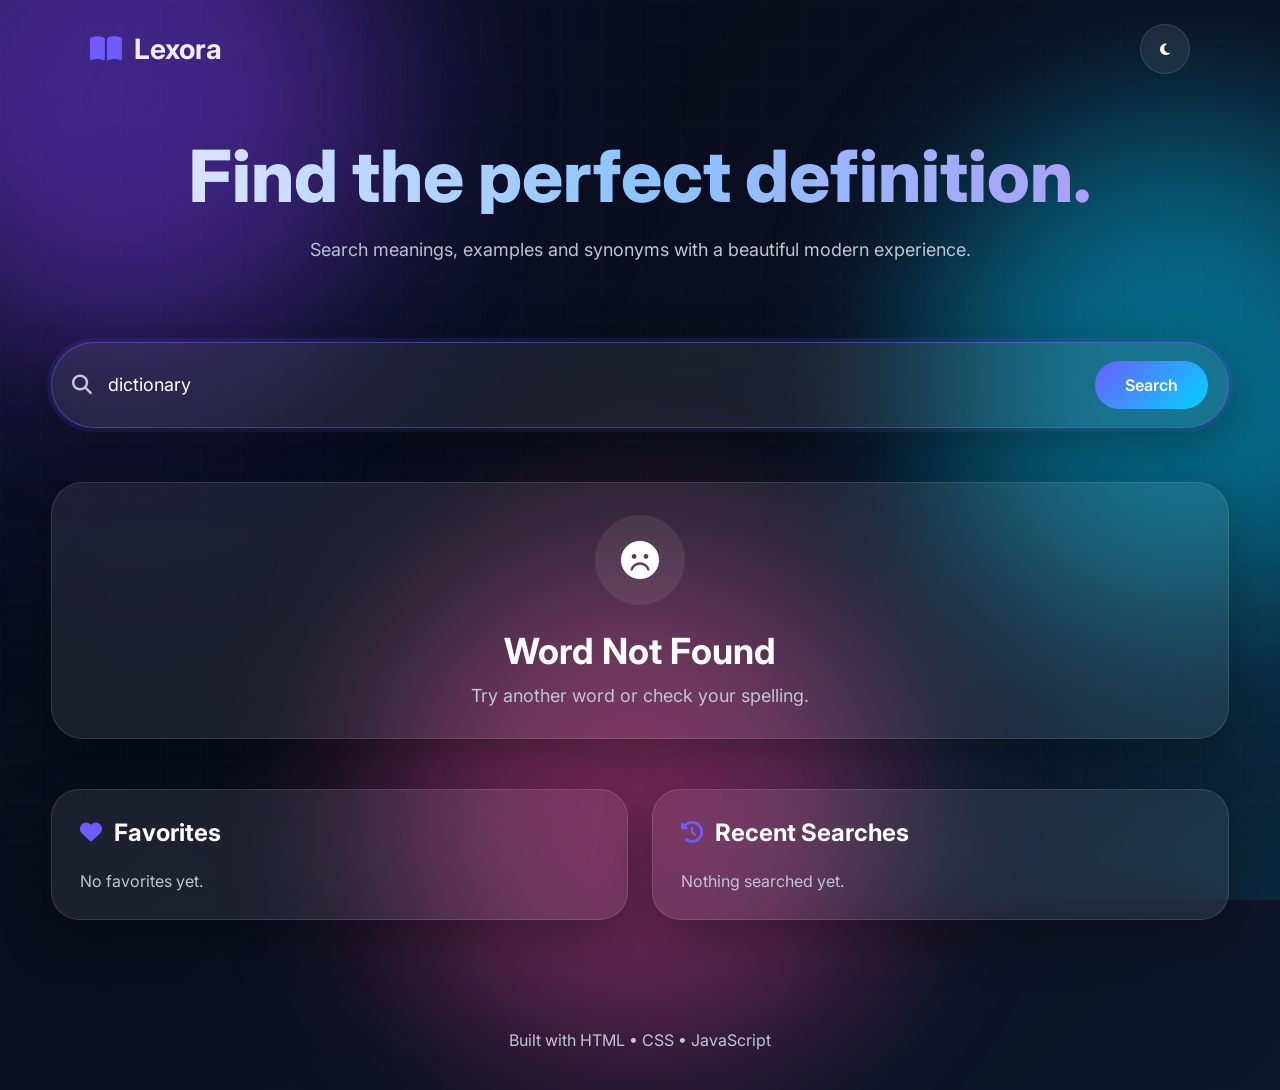
<file: index.html>
<!DOCTYPE html>
<html lang="en">

<head>
    <meta charset="UTF-8">
    <meta name="viewport" content="width=device-width, initial-scale=1.0">

    <title>Lexora | Modern Dictionary</title>
    <link rel="icon" type="image/jpg" href="favicon.jpg">

    <link rel="manifest" href="manifest.json">
    <meta name="theme-color" content="#6c63ff">

    <!-- Google Fonts -->
    <link rel="preconnect" href="https://fonts.googleapis.com">
    <link rel="preconnect" href="https://fonts.gstatic.com" crossorigin>

    <link href="https://fonts.googleapis.com/css2?family=Inter:wght@100..900&display=swap" rel="stylesheet">

    <!-- Icons -->
    <link rel="stylesheet"
        href="https://cdnjs.cloudflare.com/ajax/libs/font-awesome/6.7.2/css/all.min.css">
      <link rel="stylesheet" href="style.css">
</head>

<body>

    <!-- Aurora Background -->

    <div class="aurora aurora1"></div>
    <div class="aurora aurora2"></div>
    <div class="aurora aurora3"></div>

    <!-- Navbar -->

    <nav>

        <div class="logo">

            <i class="fa-solid fa-book-open"></i>

            <span>Lexora</span>

        </div>

        <div class="nav-right">

            <button id="themeBtn">

                <i class="fa-solid fa-moon"></i>

            </button>

        </div>

    </nav>

    <!-- Main -->

    <main>

        <!-- Hero -->

        <section class="hero">

            <h1>
                Find the perfect definition.
            </h1>

            <p>

                Search meanings, examples and synonyms with a beautiful modern experience.

            </p>

        </section>

        <!-- Search -->

        <section class="search-section">

            <div class="search-box">

                <i class="fa-solid fa-magnifying-glass"></i>

                <input
                    type="text"
                    id="searchInput"
                    placeholder="Search any English word..."
                    autocomplete="off"
                >

                <button id="searchBtn">

                    Search

                </button>

            </div>

        </section>

        <!-- Loader -->

        <section id="loader" class="hidden">

            <div class="skeleton title"></div>

            <div class="skeleton line"></div>

            <div class="skeleton line"></div>

            <div class="skeleton line short"></div>

        </section>

        <!-- Result -->

        <section id="result" class="card hidden">

            <div class="top">

                <div>

                    <h2 id="word"></h2>

                    <span id="phonetic"></span>

                </div>

                <button id="favBtn">

                    <i class="fa-regular fa-heart"></i>

                </button>

            </div>

            <div id="meanings">

            </div>

            <div id="synonymBox">

                <h3>

                    Synonyms

                </h3>

                <div id="synonyms">

                </div>

            </div>

        </section>

        <!-- Error -->

        <section id="errorCard" class="card hidden">

            <div class="error-icon">

                <i class="fa-solid fa-face-frown"></i>

            </div>

            <h2>

                Word Not Found

            </h2>

            <p>

                Try another word or check your spelling.

            </p>

        </section>

        <!-- Grid -->

        <section class="grid">

            <!-- Favorites -->

            <div class="glass">

                <div class="heading">

                    <i class="fa-solid fa-heart"></i>

                    <h3>

                        Favorites

                    </h3>

                </div>

                <div id="favorites">

                    <p class="empty">

                        No favorites yet.

                    </p>

                </div>

            </div>

            <!-- Recent -->

            <div class="glass">

                <div class="heading">

                    <i class="fa-solid fa-clock-rotate-left"></i>

                    <h3>

                        Recent Searches

                    </h3>

                </div>

                <div id="history">

                    <p class="empty">

                        Nothing searched yet.

                    </p>

                </div>

            </div>

        </section>

    </main>

    <!-- Footer -->

    <footer>

        <p>

            Built with HTML • CSS • JavaScript

        </p>

    </footer>

    <!-- Toast -->

    <div id="toast">

        Added to Favorites

    </div>
</body>
<script>
    if ("serviceWorker" in navigator) {
    window.addEventListener("load", () => {
        navigator.serviceWorker.register("/sw.js");
    });
}
</script>
<script src="script.js"></script>
</html>
</file>
<file: style.css>
/*LEXORA
   Modern Dictionary UI
========================================== */

@import url("https://fonts.googleapis.com/css2?family=Inter:wght@100..900&display=swap");

:root{

    --bg:#060816;
    --bg2:#0f172a;

    --glass:rgba(255,255,255,.08);

    --glassBorder:rgba(255,255,255,.12);

    --text:#ffffff;

    --text2:#bfc6d4;

    --primary:#6d5dfc;

    --secondary:#00d4ff;

    --shadow:0 15px 50px rgba(0,0,0,.35);

    --radius:24px;

    --transition:.35s ease;

}

.light{

    --bg:#eef2ff;

    --bg2:#ffffff;

    --glass:rgba(255,255,255,.75);

    --glassBorder:rgba(255,255,255,.9);

    --text:#111827;

    --text2:#4b5563;

    --shadow:0 15px 45px rgba(0,0,0,.08);

}

/* ========================= */

*{

    margin:0;

    padding:0;

    box-sizing:border-box;

    font-family:Inter,sans-serif;

}

html{

    scroll-behavior:smooth;

}

body{

    min-height:100vh;

    background:linear-gradient(
        135deg,
        var(--bg),
        var(--bg2)
    );

    color:var(--text);

    overflow-x:hidden;

    transition:var(--transition);

    position:relative;

}

/* ========================= */

body::before{

    content:"";

    position:fixed;

    inset:0;

    background:

    radial-gradient(circle at top left,
    rgba(109,93,252,.15),
    transparent 45%),

    radial-gradient(circle at bottom right,
    rgba(0,212,255,.10),
    transparent 40%);

    pointer-events:none;

}

/* ========================= */
/* Aurora */
/* ========================= */

.aurora{

    position:fixed;

    width:500px;

    height:500px;

    border-radius:50%;

    filter:blur(90px);

    opacity:.45;

    animation:float 16s infinite linear;

    z-index:-1;

}

.aurora1{

    background:#7c3aed;

    top:-150px;

    left:-120px;

}

.aurora2{

    background:#00d4ff;

    right:-150px;

    top:120px;

    animation-duration:20s;

}

.aurora3{

    background:#ec4899;

    bottom:-150px;

    left:30%;

    animation-duration:24s;

}

@keyframes float{

    0%{

        transform:translateY(0) translateX(0);

    }

    50%{

        transform:translateY(40px) translateX(50px);

    }

    100%{

        transform:translateY(0) translateX(0);

    }

}

/* ========================= */
/* NAVBAR */
/* ========================= */

nav{

    width:100%;

    display:flex;

    justify-content:space-between;

    align-items:center;

    padding:24px 7%;

}

.logo{

    display:flex;

    align-items:center;

    gap:12px;

    font-size:28px;

    font-weight:700;

}

.logo i{

    color:var(--primary);

}

.nav-right{

    display:flex;

    gap:12px;

}

.nav-right button{

    width:50px;

    height:50px;

    border:none;

    border-radius:50%;

    background:var(--glass);

    backdrop-filter:blur(15px);

    color:var(--text);

    cursor:pointer;

    border:1px solid var(--glassBorder);

    transition:var(--transition);

}

.nav-right button:hover{

    transform:translateY(-3px);

}

/* ========================= */

main{

    width:min(1200px,92%);

    margin:auto;

}

/* ========================= */
/* HERO */
/* ========================= */

.hero{

    text-align:center;

    padding:40px 0;

}

.hero h1{

    font-size:clamp(40px,7vw,72px);

    font-weight:800;

    line-height:1.05;

    background:linear-gradient(
        90deg,
        white,
        #8bc6ff,
        #b794f4
    );

    -webkit-background-clip:text;

    -webkit-text-fill-color:transparent;

}

.light .hero h1{

    background:linear-gradient(
        90deg,
        #111827,
        #2563eb,
        #7c3aed
    );

    -webkit-background-clip:text;

    -webkit-text-fill-color:transparent;

}

.hero p{

    margin-top:20px;

    color:var(--text2);

    font-size:18px;

    max-width:700px;

    margin-inline:auto;

    line-height:1.8;

}

/* ========================= */
/* SEARCH */
/* ========================= */

.search-section{

    margin-top:40px;

}

.search-box{

    display:flex;

    align-items:center;

    gap:16px;

    background:var(--glass);

    border:1px solid var(--glassBorder);

    backdrop-filter:blur(20px);

    padding:18px 20px;

    border-radius:100px;

    box-shadow:var(--shadow);

    transition:var(--transition);

}

.search-box:hover{

    transform:translateY(-3px);

}

.search-box i{

    font-size:20px;

    color:var(--text2);

}

.search-box input{

    flex:1;

    border:none;

    background:transparent;

    outline:none;

    color:var(--text);

    font-size:18px;

}

.search-box input::placeholder{

    color:var(--text2);

}

.search-box button{

    border:none;

    padding:14px 30px;

    border-radius:50px;

    cursor:pointer;

    font-size:16px;

    font-weight:600;

    color:white;

    background:linear-gradient(
        135deg,
        var(--primary),
        var(--secondary)
    );

    transition:.3s;

}

.search-box button:hover{

    transform:scale(1.05);

    box-shadow:0 10px 30px rgba(0,212,255,.3);

}

/* ========================= */

.hidden{

    display:none;

}

/* ==========================================
   RESULT CARD
========================================== */

.card{

    margin-top:50px;

    background:var(--glass);

    backdrop-filter:blur(24px);

    border:1px solid var(--glassBorder);

    border-radius:32px;

    padding:32px;

    box-shadow:var(--shadow);

    animation:fadeUp .6s ease;

}

.top{

    display:flex;

    justify-content:space-between;

    align-items:flex-start;

    gap:20px;

}

#word{

    font-size:52px;

    font-weight:800;

    line-height:1;

}

#phonetic{

    display:block;

    margin-top:12px;

    color:var(--text2);

    font-size:18px;

}

#favBtn{

    width:58px;

    height:58px;

    border:none;

    border-radius:18px;

    cursor:pointer;

    background:rgba(255,255,255,.08);

    color:var(--text);

    border:1px solid var(--glassBorder);

    transition:.3s;

}

#favBtn:hover{

    transform:translateY(-4px) scale(1.05);

}

#favBtn.active{

    color:#ff4d6d;

}

/* ==========================================
   MEANINGS
========================================== */

#meanings{

    margin-top:35px;

    display:flex;

    flex-direction:column;

    gap:24px;

}

.meaning{

    padding:24px;

    border-radius:22px;

    background:rgba(255,255,255,.05);

    border:1px solid rgba(255,255,255,.08);

}

.meaning h3{

    font-size:14px;

    text-transform:uppercase;

    letter-spacing:2px;

    color:var(--secondary);

    margin-bottom:16px;

}

.definition{

    font-size:18px;

    line-height:1.8;

}

.example{

    margin-top:18px;

    padding-left:18px;

    border-left:3px solid var(--primary);

    color:var(--text2);

    font-style:italic;

    line-height:1.7;

}

/* ==========================================
   SYNONYMS
========================================== */

#synonymBox{

    margin-top:35px;

}

#synonymBox h3{

    margin-bottom:18px;

}

#synonyms{

    display:flex;

    flex-wrap:wrap;

    gap:12px;

}

#synonyms span{

    padding:10px 18px;

    border-radius:999px;

    background:rgba(109,93,252,.15);

    border:1px solid rgba(109,93,252,.35);

    transition:.3s;

    cursor:pointer;

}

#synonyms span:hover{

    transform:translateY(-3px);

    background:var(--primary);

}

/* ==========================================
   GRID
========================================== */

.grid{

    margin-top:50px;

    display:grid;

    grid-template-columns:repeat(auto-fit,minmax(320px,1fr));

    gap:24px;

}

.glass{

    background:var(--glass);

    backdrop-filter:blur(20px);

    border:1px solid var(--glassBorder);

    border-radius:28px;

    padding:28px;

    box-shadow:var(--shadow);

    transition:.35s;

}

.glass:hover{

    transform:translateY(-5px);

}

.heading{

    display:flex;

    align-items:center;

    gap:12px;

    margin-bottom:24px;

}

.heading i{

    color:var(--primary);

    font-size:22px;

}

.heading h3{

    font-size:24px;

}

.empty{

    color:var(--text2);

}

/* ==========================================
   HISTORY & FAVORITES
========================================== */

#favorites,
#history{

    display:flex;

    flex-wrap:wrap;

    gap:12px;

}

.history-item,
.favorite-item{

    padding:12px 18px;

    border-radius:999px;

    background:rgba(255,255,255,.07);

    border:1px solid rgba(255,255,255,.08);

    cursor:pointer;

    transition:.3s;

}

.history-item:hover,
.favorite-item:hover{

    transform:translateY(-3px);

    background:rgba(109,93,252,.25);

}

/* ==========================================
   LOADER
========================================== */

#loader{

    margin-top:45px;

}

.skeleton{

    border-radius:14px;

    position:relative;

    overflow:hidden;

    background:rgba(255,255,255,.08);

}

.skeleton::before{

    content:"";

    position:absolute;

    inset:0;

    transform:translateX(-100%);

    background:linear-gradient(

        90deg,

        transparent,

        rgba(255,255,255,.18),

        transparent

    );

    animation:loading 1.4s infinite;

}

.title{

    width:40%;

    height:40px;

    margin-bottom:25px;

}

.line{

    width:100%;

    height:18px;

    margin-bottom:18px;

}

.short{

    width:60%;

}

@keyframes loading{

    to{

        transform:translateX(100%);

    }

}

/* ==========================================
   ERROR
========================================== */

#errorCard{

    text-align:center;

}

.error-icon{

    width:90px;

    height:90px;

    margin:auto;

    display:grid;

    place-items:center;

    border-radius:50%;

    font-size:38px;

    background:rgba(255,255,255,.08);

    margin-bottom:24px;

}

#errorCard h2{

    font-size:36px;

    margin-bottom:12px;

}

#errorCard p{

    color:var(--text2);

    font-size:18px;

}

/* ==========================================
   FOOTER
========================================== */

footer{

    margin-top:70px;

    padding:40px;

    text-align:center;

    color:var(--text2);

}

/* ==========================================
   ANIMATIONS
========================================== */

@keyframes fadeUp {

    from {
        opacity: 0;
        transform: translateY(30px);
    }

    to {
        opacity: 1;
        transform: translateY(0);
    }

}

@keyframes fade {

    from {
        opacity: 0;
    }

    to {
        opacity: 1;
    }

}

@keyframes pop {

    0% {
        transform: scale(.8);
        opacity: 0;
    }

    100% {
        transform: scale(1);
        opacity: 1;
    }

}

@keyframes slideLeft {

    from {

        opacity: 0;

        transform: translateX(40px);

    }

    to {

        opacity: 1;

        transform: translateX(0);

    }

}

/* ==========================================
   TOAST
========================================== */

#toast {

    position: fixed;

    bottom: 30px;

    right: 30px;

    padding: 16px 26px;

    border-radius: 16px;

    background: rgba(18, 18, 18, .8);

    backdrop-filter: blur(20px);

    color: white;

    border: 1px solid rgba(255, 255, 255, .1);

    box-shadow: var(--shadow);

    opacity: 0;

    pointer-events: none;

    transform: translateY(20px);

    transition: .35s;

    z-index: 999;

}

#toast.show {

    opacity: 1;

    transform: translateY(0);

}

/* ==========================================
   CUSTOM SCROLLBAR
========================================== */

::-webkit-scrollbar {

    width: 10px;

}

::-webkit-scrollbar-track {

    background: transparent;

}

::-webkit-scrollbar-thumb {

    background: linear-gradient(
        var(--primary),
        var(--secondary)
    );

    border-radius: 999px;

}

::-webkit-scrollbar-thumb:hover {

    opacity: .8;

}

/* ==========================================
   GLASS HOVER
========================================== */

.card,
.glass {

    transition:
        transform .35s,
        box-shadow .35s,
        border-color .35s;

}

.card:hover,
.glass:hover {

    border-color: rgba(255, 255, 255, .2);

    box-shadow:

        0 20px 60px rgba(0, 0, 0, .35),

        0 0 40px rgba(109, 93, 252, .12);

}

/* ==========================================
   INPUT FOCUS
========================================== */

.search-box:focus-within {

    transform: translateY(-4px);

    border-color: rgba(109, 93, 252, .5);

    box-shadow:

        0 0 0 4px rgba(109, 93, 252, .12),

        var(--shadow);

}

/* ==========================================
   BUTTON EFFECTS
========================================== */

button {

    transition:
        transform .25s,
        opacity .25s,
        box-shadow .25s;

}

button:active {

    transform: scale(.96);

}

/* ==========================================
   SELECTION
========================================== */

::selection {

    background: var(--primary);

    color: white;

}

/* ==========================================
   RESPONSIVE
========================================== */

@media (max-width:1000px) {

    nav {

        padding: 20px 5%;

    }

    main {

        width: 95%;

    }

    #word {

        font-size: 42px;

    }

}

@media (max-width:768px) {

    .hero {

        padding: 20px 0;

    }

    .hero h1 {

        font-size: 48px;

    }

    .hero p {

        font-size: 16px;

    }

    .search-box {

        flex-direction: column;

        border-radius: 28px;

        padding: 18px;

    }

    .search-box input {

        width: 100%;

    }

    .search-box button {

        width: 100%;

    }

    .top {

        flex-direction: column;

        gap: 20px;

    }

    #favBtn {

        width: 100%;

        border-radius: 16px;

    }

    .grid {

        grid-template-columns: 1fr;

    }

    .card,
    .glass {

        padding: 22px;

    }

}

@media (max-width:480px) {

    nav {

        padding: 18px;

    }

    .logo {

        font-size: 22px;

    }

    .hero h1 {

        font-size: 38px;

    }

    #word {

        font-size: 34px;

    }

    #toast {

        right: 15px;

        left: 15px;

        bottom: 15px;

        text-align: center;

    }

}

/* ==========================================
   FLOATING EFFECTS
========================================== */

.card {

    animation: fadeUp .6s ease;

}

.glass {

    animation: fade .7s ease;

}

.history-item,
.favorite-item {

    animation: pop .35s ease;

}

#synonyms span {

    animation: slideLeft .4s ease;

}

/* ==========================================
   OPTIONAL BACKDROP
========================================== */

body::after {

    content: "";

    position: fixed;

    inset: 0;

    background-image:

        linear-gradient(
            rgba(255,255,255,.015) 1px,
            transparent 1px
        ),

        linear-gradient(
            90deg,
            rgba(255,255,255,.015) 1px,
            transparent 1px
        );

    background-size: 40px 40px;

    pointer-events: none;

    z-index: -2;

}

/* ==========================================
   END
========================================== *//* ==========================================
   LEXORA
   Modern Dictionary UI
========================================== */

@import url("https://fonts.googleapis.com/css2?family=Inter:wght@100..900&display=swap");

:root{

    --bg:#060816;
    --bg2:#0f172a;

    --glass:rgba(255,255,255,.08);

    --glassBorder:rgba(255,255,255,.12);

    --text:#ffffff;

    --text2:#bfc6d4;

    --primary:#6d5dfc;

    --secondary:#00d4ff;

    --shadow:0 15px 50px rgba(0,0,0,.35);

    --radius:24px;

    --transition:.35s ease;

}

.light{

    --bg:#eef2ff;

    --bg2:#ffffff;

    --glass:rgba(255,255,255,.75);

    --glassBorder:rgba(255,255,255,.9);

    --text:#111827;

    --text2:#4b5563;

    --shadow:0 15px 45px rgba(0,0,0,.08);

}

/* ========================= */

*{

    margin:0;

    padding:0;

    box-sizing:border-box;

    font-family:Inter,sans-serif;

}

html{

    scroll-behavior:smooth;

}

body{

    min-height:100vh;

    background:linear-gradient(
        135deg,
        var(--bg),
        var(--bg2)
    );

    color:var(--text);

    overflow-x:hidden;

    transition:var(--transition);

    position:relative;

}

/* ========================= */

body::before{

    content:"";

    position:fixed;

    inset:0;

    background:

    radial-gradient(circle at top left,
    rgba(109,93,252,.15),
    transparent 45%),

    radial-gradient(circle at bottom right,
    rgba(0,212,255,.10),
    transparent 40%);

    pointer-events:none;

}

/* ========================= */
/* Aurora */
/* ========================= */

.aurora{

    position:fixed;

    width:500px;

    height:500px;

    border-radius:50%;

    filter:blur(90px);

    opacity:.45;

    animation:float 16s infinite linear;

    z-index:-1;

}

.aurora1{

    background:#7c3aed;

    top:-150px;

    left:-120px;

}

.aurora2{

    background:#00d4ff;

    right:-150px;

    top:120px;

    animation-duration:20s;

}

.aurora3{

    background:#ec4899;

    bottom:-150px;

    left:30%;

    animation-duration:24s;

}

@keyframes float{

    0%{

        transform:translateY(0) translateX(0);

    }

    50%{

        transform:translateY(40px) translateX(50px);

    }

    100%{

        transform:translateY(0) translateX(0);

    }

}

/* ========================= */
/* NAVBAR */
/* ========================= */

nav{

    width:100%;

    display:flex;

    justify-content:space-between;

    align-items:center;

    padding:24px 7%;

}

.logo{

    display:flex;

    align-items:center;

    gap:12px;

    font-size:28px;

    font-weight:700;

}

.logo i{

    color:var(--primary);

}

.nav-right{

    display:flex;

    gap:12px;

}

.nav-right button{

    width:50px;

    height:50px;

    border:none;

    border-radius:50%;

    background:var(--glass);

    backdrop-filter:blur(15px);

    color:var(--text);

    cursor:pointer;

    border:1px solid var(--glassBorder);

    transition:var(--transition);

}

.nav-right button:hover{

    transform:translateY(-3px);

}

/* ========================= */

main{

    width:min(1200px,92%);

    margin:auto;

}

/* ========================= */
/* HERO */
/* ========================= */

.hero{

    text-align:center;

    padding:40px 0;

}

.hero h1{

    font-size:clamp(40px,7vw,72px);

    font-weight:800;

    line-height:1.05;

    background:linear-gradient(
        90deg,
        white,
        #8bc6ff,
        #b794f4
    );

    -webkit-background-clip:text;

    -webkit-text-fill-color:transparent;

}

.light .hero h1{

    background:linear-gradient(
        90deg,
        #111827,
        #2563eb,
        #7c3aed
    );

    -webkit-background-clip:text;

    -webkit-text-fill-color:transparent;

}

.hero p{

    margin-top:20px;

    color:var(--text2);

    font-size:18px;

    max-width:700px;

    margin-inline:auto;

    line-height:1.8;

}

/* ========================= */
/* SEARCH */
/* ========================= */

.search-section{

    margin-top:40px;

}

.search-box{

    display:flex;

    align-items:center;

    gap:16px;

    background:var(--glass);

    border:1px solid var(--glassBorder);

    backdrop-filter:blur(20px);

    padding:18px 20px;

    border-radius:100px;

    box-shadow:var(--shadow);

    transition:var(--transition);

}

.search-box:hover{

    transform:translateY(-3px);

}

.search-box i{

    font-size:20px;

    color:var(--text2);

}

.search-box input{

    flex:1;

    border:none;

    background:transparent;

    outline:none;

    color:var(--text);

    font-size:18px;

}

.search-box input::placeholder{

    color:var(--text2);

}

.search-box button{

    border:none;

    padding:14px 30px;

    border-radius:50px;

    cursor:pointer;

    font-size:16px;

    font-weight:600;

    color:white;

    background:linear-gradient(
        135deg,
        var(--primary),
        var(--secondary)
    );

    transition:.3s;

}

.search-box button:hover{

    transform:scale(1.05);

    box-shadow:0 10px 30px rgba(0,212,255,.3);

}

/* ========================= */

.hidden{

    display:none;

}

/* ==========================================
   RESULT CARD
========================================== */

.card{

    margin-top:50px;

    background:var(--glass);

    backdrop-filter:blur(24px);

    border:1px solid var(--glassBorder);

    border-radius:32px;

    padding:32px;

    box-shadow:var(--shadow);

    animation:fadeUp .6s ease;

}

.top{

    display:flex;

    justify-content:space-between;

    align-items:flex-start;

    gap:20px;

}

#word{

    font-size:52px;

    font-weight:800;

    line-height:1;

}

#phonetic{

    display:block;

    margin-top:12px;

    color:var(--text2);

    font-size:18px;

}

#favBtn{

    width:58px;

    height:58px;

    border:none;

    border-radius:18px;

    cursor:pointer;

    background:rgba(255,255,255,.08);

    color:var(--text);

    border:1px solid var(--glassBorder);

    transition:.3s;

}

#favBtn:hover{

    transform:translateY(-4px) scale(1.05);

}

#favBtn.active{

    color:#ff4d6d;

}

/* ==========================================
   MEANINGS
========================================== */

#meanings{

    margin-top:35px;

    display:flex;

    flex-direction:column;

    gap:24px;

}

.meaning{

    padding:24px;

    border-radius:22px;

    background:rgba(255,255,255,.05);

    border:1px solid rgba(255,255,255,.08);

}

.meaning h3{

    font-size:14px;

    text-transform:uppercase;

    letter-spacing:2px;

    color:var(--secondary);

    margin-bottom:16px;

}

.definition{

    font-size:18px;

    line-height:1.8;

}

.example{

    margin-top:18px;

    padding-left:18px;

    border-left:3px solid var(--primary);

    color:var(--text2);

    font-style:italic;

    line-height:1.7;

}

/* ==========================================
   SYNONYMS
========================================== */

#synonymBox{

    margin-top:35px;

}

#synonymBox h3{

    margin-bottom:18px;

}

#synonyms{

    display:flex;

    flex-wrap:wrap;

    gap:12px;

}

#synonyms span{

    padding:10px 18px;

    border-radius:999px;

    background:rgba(109,93,252,.15);

    border:1px solid rgba(109,93,252,.35);

    transition:.3s;

    cursor:pointer;

}

#synonyms span:hover{

    transform:translateY(-3px);

    background:var(--primary);

}

/* ==========================================
   GRID
========================================== */

.grid{

    margin-top:50px;

    display:grid;

    grid-template-columns:repeat(auto-fit,minmax(320px,1fr));

    gap:24px;

}

.glass{

    background:var(--glass);

    backdrop-filter:blur(20px);

    border:1px solid var(--glassBorder);

    border-radius:28px;

    padding:28px;

    box-shadow:var(--shadow);

    transition:.35s;

}

.glass:hover{

    transform:translateY(-5px);

}

.heading{

    display:flex;

    align-items:center;

    gap:12px;

    margin-bottom:24px;

}

.heading i{

    color:var(--primary);

    font-size:22px;

}

.heading h3{

    font-size:24px;

}

.empty{

    color:var(--text2);

}

/* ==========================================
   HISTORY & FAVORITES
========================================== */

#favorites,
#history{

    display:flex;

    flex-wrap:wrap;

    gap:12px;

}

.history-item,
.favorite-item{

    padding:12px 18px;

    border-radius:999px;

    background:rgba(255,255,255,.07);

    border:1px solid rgba(255,255,255,.08);

    cursor:pointer;

    transition:.3s;

}

.history-item:hover,
.favorite-item:hover{

    transform:translateY(-3px);

    background:rgba(109,93,252,.25);

}

/* ==========================================
   LOADER
========================================== */

#loader{

    margin-top:45px;

}

.skeleton{

    border-radius:14px;

    position:relative;

    overflow:hidden;

    background:rgba(255,255,255,.08);

}

.skeleton::before{

    content:"";

    position:absolute;

    inset:0;

    transform:translateX(-100%);

    background:linear-gradient(

        90deg,

        transparent,

        rgba(255,255,255,.18),

        transparent

    );

    animation:loading 1.4s infinite;

}

.title{

    width:40%;

    height:40px;

    margin-bottom:25px;

}

.line{

    width:100%;

    height:18px;

    margin-bottom:18px;

}

.short{

    width:60%;

}

@keyframes loading{

    to{

        transform:translateX(100%);

    }

}

/* ==========================================
   ERROR
========================================== */

#errorCard{

    text-align:center;

}

.error-icon{

    width:90px;

    height:90px;

    margin:auto;

    display:grid;

    place-items:center;

    border-radius:50%;

    font-size:38px;

    background:rgba(255,255,255,.08);

    margin-bottom:24px;

}

#errorCard h2{

    font-size:36px;

    margin-bottom:12px;

}

#errorCard p{

    color:var(--text2);

    font-size:18px;

}

/* ==========================================
   FOOTER
========================================== */

footer{

    margin-top:70px;

    padding:40px;

    text-align:center;

    color:var(--text2);

}

/* ==========================================
   ANIMATIONS
========================================== */

@keyframes fadeUp {

    from {
        opacity: 0;
        transform: translateY(30px);
    }

    to {
        opacity: 1;
        transform: translateY(0);
    }

}

@keyframes fade {

    from {
        opacity: 0;
    }

    to {
        opacity: 1;
    }

}

@keyframes pop {

    0% {
        transform: scale(.8);
        opacity: 0;
    }

    100% {
        transform: scale(1);
        opacity: 1;
    }

}

@keyframes slideLeft {

    from {

        opacity: 0;

        transform: translateX(40px);

    }

    to {

        opacity: 1;

        transform: translateX(0);

    }

}

/* ==========================================
   TOAST
========================================== */

#toast {

    position: fixed;

    bottom: 30px;

    right: 30px;

    padding: 16px 26px;

    border-radius: 16px;

    background: rgba(18, 18, 18, .8);

    backdrop-filter: blur(20px);

    color: white;

    border: 1px solid rgba(255, 255, 255, .1);

    box-shadow: var(--shadow);

    opacity: 0;

    pointer-events: none;

    transform: translateY(20px);

    transition: .35s;

    z-index: 999;

}

#toast.show {

    opacity: 1;

    transform: translateY(0);

}

/* ==========================================
   CUSTOM SCROLLBAR
========================================== */

::-webkit-scrollbar {

    width: 10px;

}

::-webkit-scrollbar-track {

    background: transparent;

}

::-webkit-scrollbar-thumb {

    background: linear-gradient(
        var(--primary),
        var(--secondary)
    );

    border-radius: 999px;

}

::-webkit-scrollbar-thumb:hover {

    opacity: .8;

}

/* ==========================================
   GLASS HOVER
========================================== */

.card,
.glass {

    transition:
        transform .35s,
        box-shadow .35s,
        border-color .35s;

}

.card:hover,
.glass:hover {

    border-color: rgba(255, 255, 255, .2);

    box-shadow:

        0 20px 60px rgba(0, 0, 0, .35),

        0 0 40px rgba(109, 93, 252, .12);

}

/* ==========================================
   INPUT FOCUS
========================================== */

.search-box:focus-within {

    transform: translateY(-4px);

    border-color: rgba(109, 93, 252, .5);

    box-shadow:

        0 0 0 4px rgba(109, 93, 252, .12),

        var(--shadow);

}

/* ==========================================
   BUTTON EFFECTS
========================================== */

button {

    transition:
        transform .25s,
        opacity .25s,
        box-shadow .25s;

}

button:active {

    transform: scale(.96);

}

/* ==========================================
   SELECTION
========================================== */

::selection {

    background: var(--primary);

    color: white;

}

/* ==========================================
   RESPONSIVE
========================================== */

@media (max-width:1000px) {

    nav {

        padding: 20px 5%;

    }

    main {

        width: 95%;

    }

    #word {

        font-size: 42px;

    }

}

@media (max-width:768px) {

    .hero {

        padding: 20px 0;

    }

    .hero h1 {

        font-size: 48px;

    }

    .hero p {

        font-size: 16px;

    }

    .search-box {

        flex-direction: column;

        border-radius: 28px;

        padding: 18px;

    }

    .search-box input {

        width: 100%;

    }

    .search-box button {

        width: 100%;

    }

    .top {

        flex-direction: column;

        gap: 20px;

    }

    #favBtn {

        width: 100%;

        border-radius: 16px;

    }

    .grid {

        grid-template-columns: 1fr;

    }

    .card,
    .glass {

        padding: 22px;

    }

}

@media (max-width:480px) {

    nav {

        padding: 18px;

    }

    .logo {

        font-size: 22px;

    }

    .hero h1 {

        font-size: 38px;

    }

    #word {

        font-size: 34px;

    }

    #toast {

        right: 15px;

        left: 15px;

        bottom: 15px;

        text-align: center;

    }

}

/* ==========================================
   FLOATING EFFECTS
========================================== */

.card {

    animation: fadeUp .6s ease;

}

.glass {

    animation: fade .7s ease;

}

.history-item,
.favorite-item {

    animation: pop .35s ease;

}

#synonyms span {

    animation: slideLeft .4s ease;

}

/* ==========================================
   OPTIONAL BACKDROP
========================================== */

body::after {

    content: "";

    position: fixed;

    inset: 0;

    background-image:

        linear-gradient(
            rgba(255,255,255,.015) 1px,
            transparent 1px
        ),

        linear-gradient(
            90deg,
            rgba(255,255,255,.015) 1px,
            transparent 1px
        );

    background-size: 40px 40px;

    pointer-events: none;

    z-index: -2;

}

/* ==========================================
   END
========================================== */
</file>
